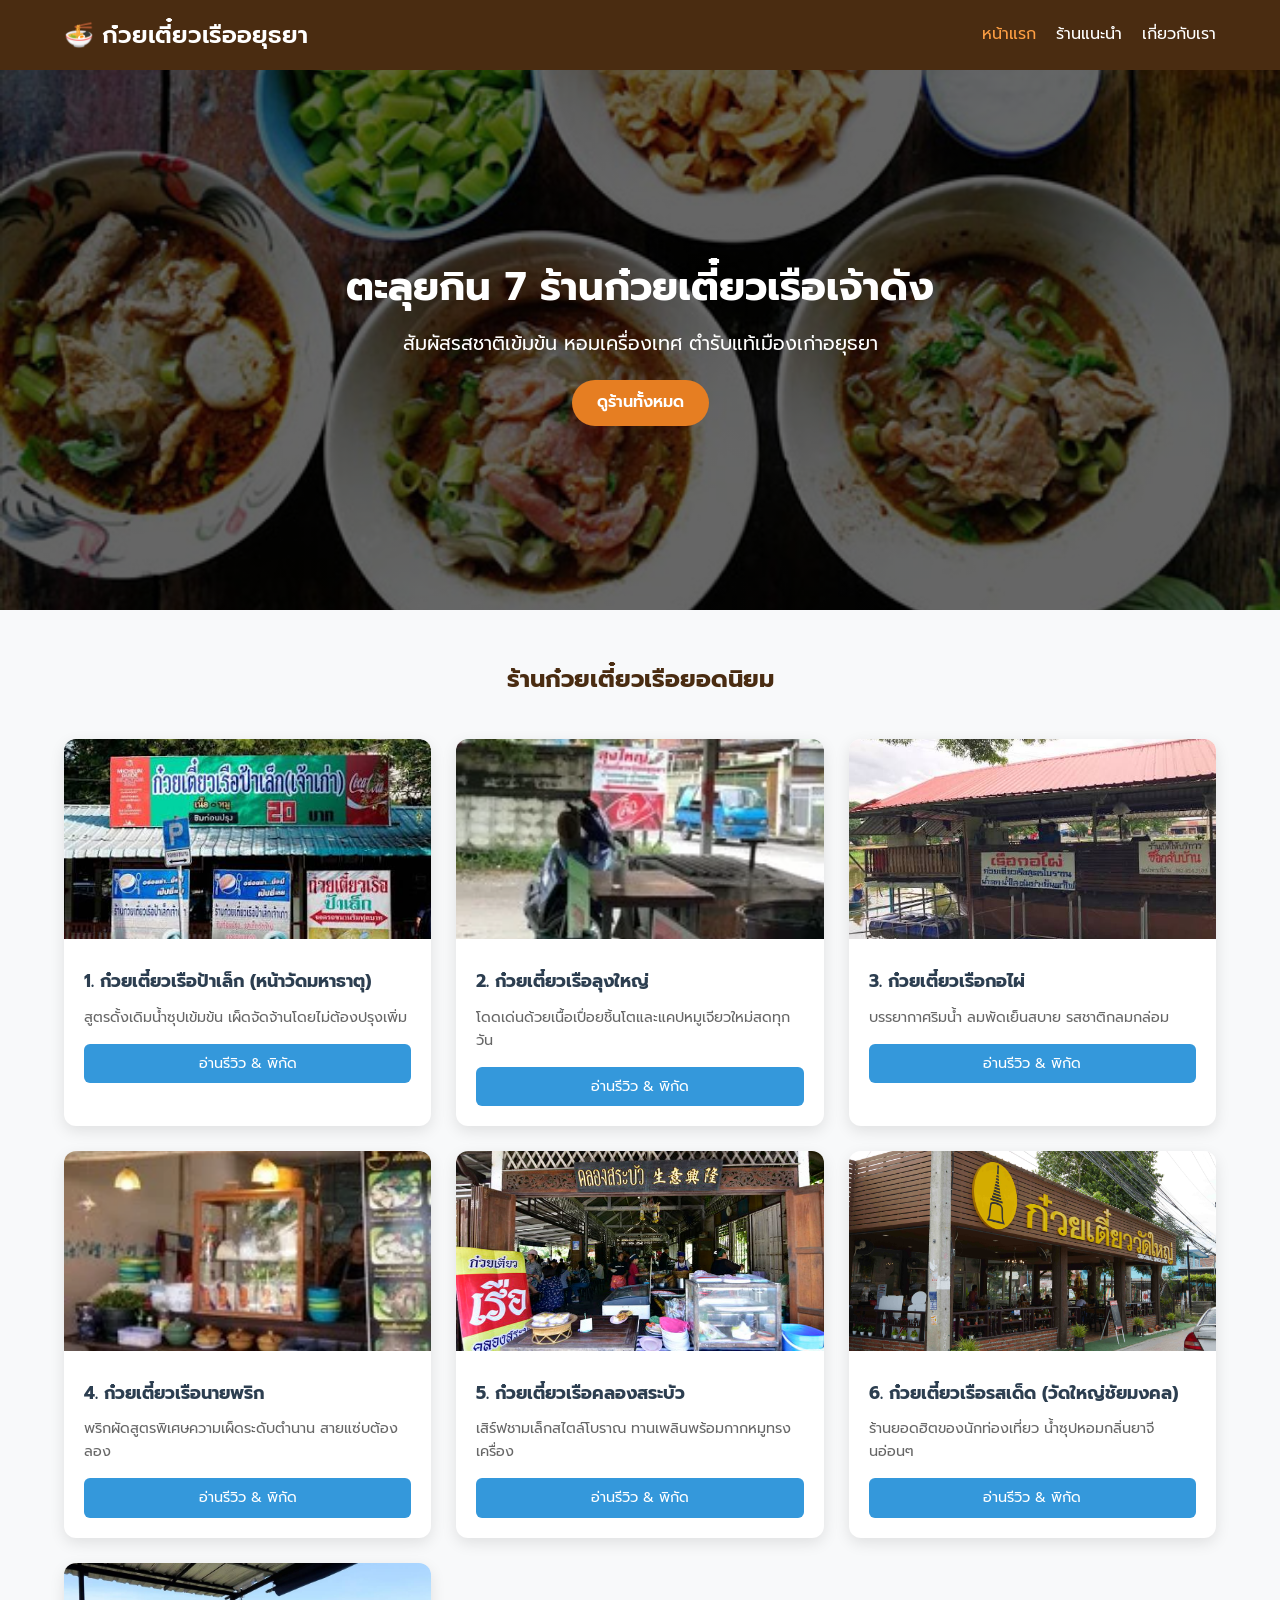
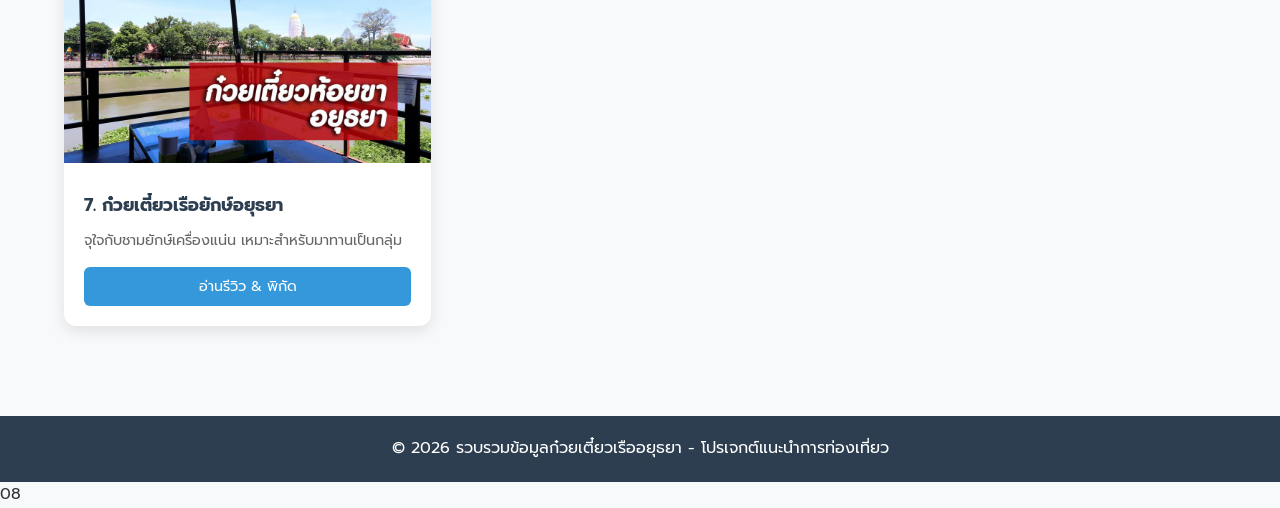
<file: index.html>
<!DOCTYPE html>
<html lang="th">
<head>
    <meta charset="UTF-8">
    <meta name="viewport" content="width=device-width, initial-scale=1.0">
    <title>รวมร้านก๋วยเตี๋ยวเรือเจ้าดังตำรับอยุธยา</title>
    <link rel="stylesheet" href="style.css">
    <link href="https://fonts.googleapis.com/css2?family=Prompt:wght@300;400;600&display=swap" rel="stylesheet">
</head>
<body>

    <header class="navbar">
        <div class="logo">🍜 ก๋วยเตี๋ยวเรืออยุธยา</div>
        <nav>
            <ul>
                <li><a href="index.html" class="active">หน้าแรก</a></li>
                <li><a href="#shops">ร้านแนะนำ</a></li>
                <li><a href="#about">เกี่ยวกับเรา</a></li>
            </ul>
        </nav>
    </header>

    <section class="hero">
        <div class="hero-text">
            <h1>ตะลุยกิน 7 ร้านก๋วยเตี๋ยวเรือเจ้าดัง</h1>
            <p>สัมผัสรสชาติเข้มข้น หอมเครื่องเทศ ตำรับแท้เมืองเก่าอยุธยา</p>
            <a href="#shops" class="btn">ดูร้านทั้งหมด</a>
        </div>
    </section>

    <main class="container" id="shops">
        <h2 class="section-title">ร้านก๋วยเตี๋ยวเรือยอดนิยม</h2>
        
        <div class="shop-grid">
            <!-- Cards 1 -->
            <div class="card">
                <img src="img/shop1.jpg" alt="ก๋วยเตี๋ยวเรือป้าเล็ก">
                <div class="card-body">
                    <h3>1. ก๋วยเตี๋ยวเรือป้าเล็ก (หน้าวัดมหาธาตุ)</h3>
                    <p>สูตรดั้งเดิมน้ำซุปเข้มข้น เผ็ดจัดจ้านโดยไม่ต้องปรุงเพิ่ม</p>
                    <a href="1.html" class="card-btn">อ่านรีวิว & พิกัด</a>
                </div>
            </div>

            <!-- Cards 2 -->
            <div class="card">
                <img src="img/shop-2.webp" alt="ก๋วยเตี๋ยวเรือลุงใหญ่">
                <div class="card-body">
                    <h3>2. ก๋วยเตี๋ยวเรือลุงใหญ่</h3>
                    <p>โดดเด่นด้วยเนื้อเปื่อยชิ้นโตและแคปหมูเจียวใหม่สดทุกวัน</p>
                    <a href="2.html" class="card-btn">อ่านรีวิว & พิกัด</a>
                </div>
            </div>

            <!-- Cards 3 -->
            <div class="card">
                <img src="img/shop3.jpg" alt="ก๋วยเตี๋ยวเรือกอไผ่">
                <div class="card-body">
                    <h3>3. ก๋วยเตี๋ยวเรือกอไผ่</h3>
                    <p>บรรยากาศริมน้ำ ลมพัดเย็นสบาย รสชาติกลมกล่อม</p>
                    <a href="3.html" class="card-btn">อ่านรีวิว & พิกัด</a>
                </div>
            </div>

            <!-- Cards 4 -->
            <div class="card">
                <img src="img/shop-4.webp" alt="ก๋วยเตี๋ยวเรือนายพริก">
                <div class="card-body">
                    <h3>4. ก๋วยเตี๋ยวเรือนายพริก</h3>
                    <p>พริกผัดสูตรพิเศษความเผ็ดระดับตำนาน สายแซ่บต้องลอง</p>
                    <a href="4.html" class="card-btn">อ่านรีวิว & พิกัด</a>
                </div>
            </div>

            <!-- Cards 5 -->
            <div class="card">
                <img src="img/shop-5.jpg" alt="ก๋วยเตี๋ยวเรือริมน้ำแม่น้ำป่าสัก">
                <div class="card-body">
                    <h3>5. ก๋วยเตี๋ยวเรือคลองสระบัว</h3>
                    <p>เสิร์ฟชามเล็กสไตล์โบราณ ทานเพลินพร้อมกากหมูทรงเครื่อง</p>
                    <a href="5.html" class="card-btn">อ่านรีวิว & พิกัด</a>
                </div>
            </div>

            <!-- Cards 6 -->
            <div class="card">
                <img src="img/shop-6.jpeg" alt="ก๋วยเตี๋ยวเรือรสเด็ดวัดใหญ่">
                <div class="card-body">
                    <h3>6. ก๋วยเตี๋ยวเรือรสเด็ด (วัดใหญ่ชัยมงคล)</h3>
                    <p>ร้านยอดฮิตของนักท่องเที่ยว น้ำซุปหอมกลิ่นยาจีนอ่อนๆ</p>
                    <a href="6.html" class="card-btn">อ่านรีวิว & พิกัด</a>
                </div>
            </div>

            <!-- Cards 7 -->
            <div class="card">
                <img src="img/shop-7.jpg" alt="ก๋วยเตี๋ยวเรือยักษ์อยุธยา">
                <div class="card-body">
                    <h3>7. ก๋วยเตี๋ยวเรือยักษ์อยุธยา</h3>
                    <p>จุใจกับชามยักษ์เครื่องแน่น เหมาะสำหรับมาทานเป็นกลุ่ม</p>
                    <a href="7.html" class="card-btn">อ่านรีวิว & พิกัด</a>
                </div>
            </div>
        </div>
    </main>

    <footer>
        <p>© 2026 รวบรวมข้อมูลก๋วยเตี๋ยวเรืออยุธยา - โปรเจกต์แนะนำการท่องเที่ยว</p>
    </footer>

</body>
</html>08
</file>
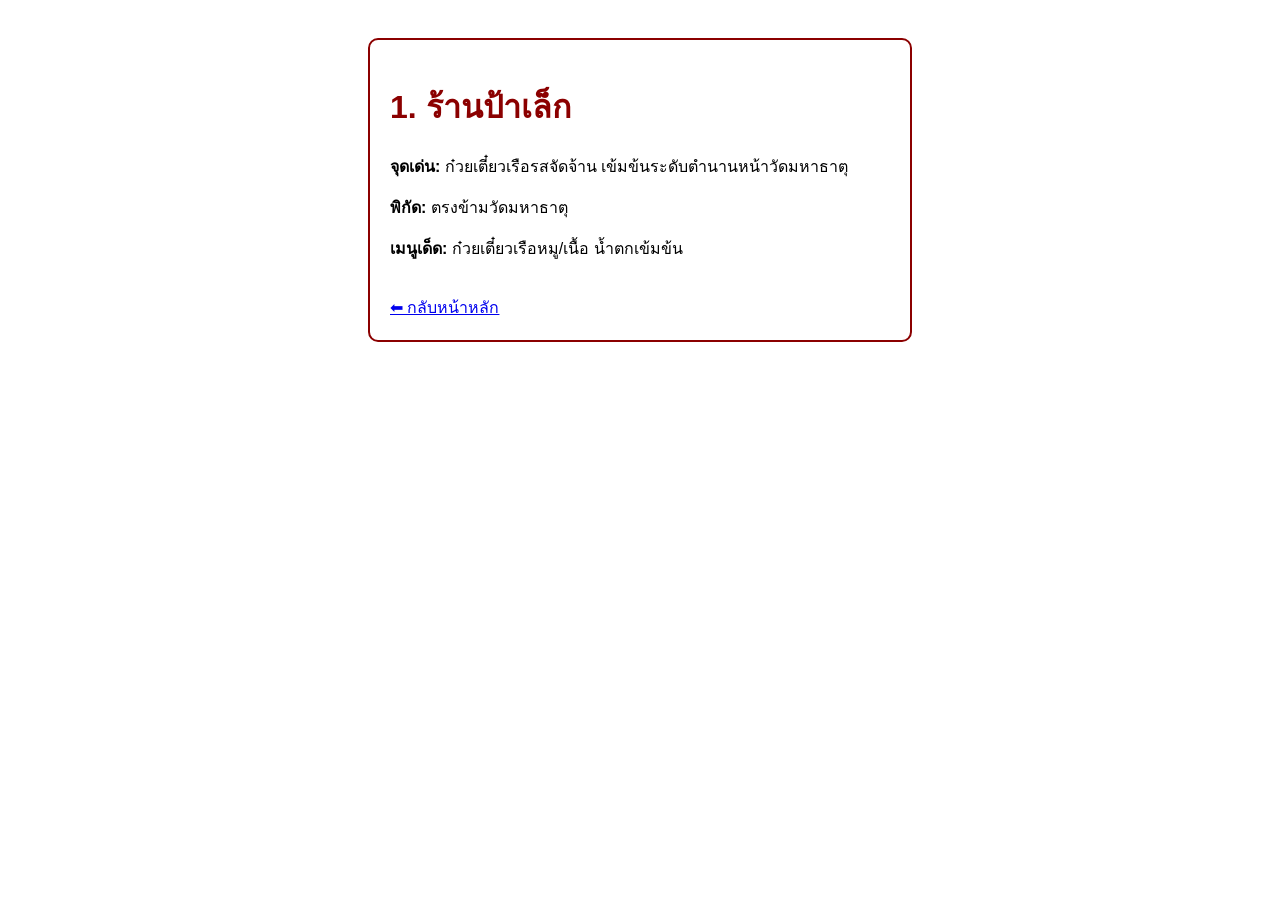
<file: 1.html>
<!DOCTYPE html>
<html lang="th">
<head>
    <meta charset="UTF-8"><title>ร้านป้าเล็ก</title>
    <style>body{font-family:Tahoma,sans-serif;padding:30px;background:#fff;} .card{max-width:500px;margin:auto;border:2px solid #8b0000;padding:20px;border-radius:10px;}</style>
</head>
<body>
    <div class="card">
        <h1 style="color:#8b0000;">1. ร้านป้าเล็ก</h1>
        <p><strong>จุดเด่น:</strong> ก๋วยเตี๋ยวเรือรสจัดจ้าน เข้มข้นระดับตำนานหน้าวัดมหาธาตุ</p>
        <p><strong>พิกัด:</strong> ตรงข้ามวัดมหาธาตุ</p>
        <p><strong>เมนูเด็ด:</strong> ก๋วยเตี๋ยวเรือหมู/เนื้อ น้ำตกเข้มข้น</p>
        <br><a href="index.html">⬅ กลับหน้าหลัก</a>
    </div>
</body>
</html>
</file>
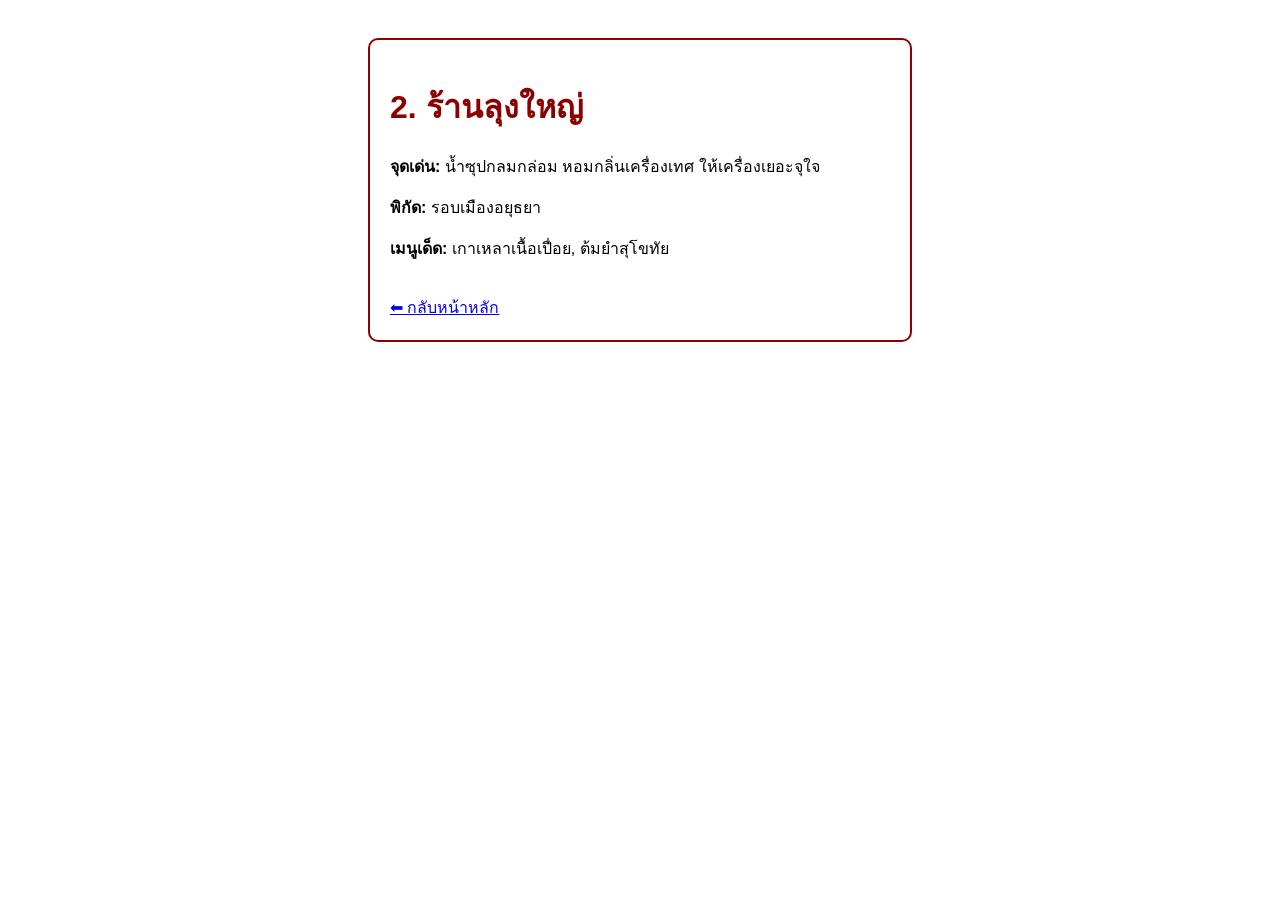
<file: 2.html>
<!DOCTYPE html>
<html lang="th">
<head>
    <meta charset="UTF-8"><title>ร้านลุงใหญ่</title>
    <style>body{font-family:Tahoma,sans-serif;padding:30px;background:#fff;} .card{max-width:500px;margin:auto;border:2px solid #8b0000;padding:20px;border-radius:10px;}</style>
</head>
<body>
    <div class="card">
        <h1 style="color:#8b0000;">2. ร้านลุงใหญ่</h1>
        <p><strong>จุดเด่น:</strong> น้ำซุปกลมกล่อม หอมกลิ่นเครื่องเทศ ให้เครื่องเยอะจุใจ</p>
        <p><strong>พิกัด:</strong> รอบเมืองอยุธยา</p>
        <p><strong>เมนูเด็ด:</strong> เกาเหลาเนื้อเปื่อย, ต้มยำสุโขทัย</p>
        <br><a href="index.html">⬅ กลับหน้าหลัก</a>
    </div>
</body>
</html>
</file>
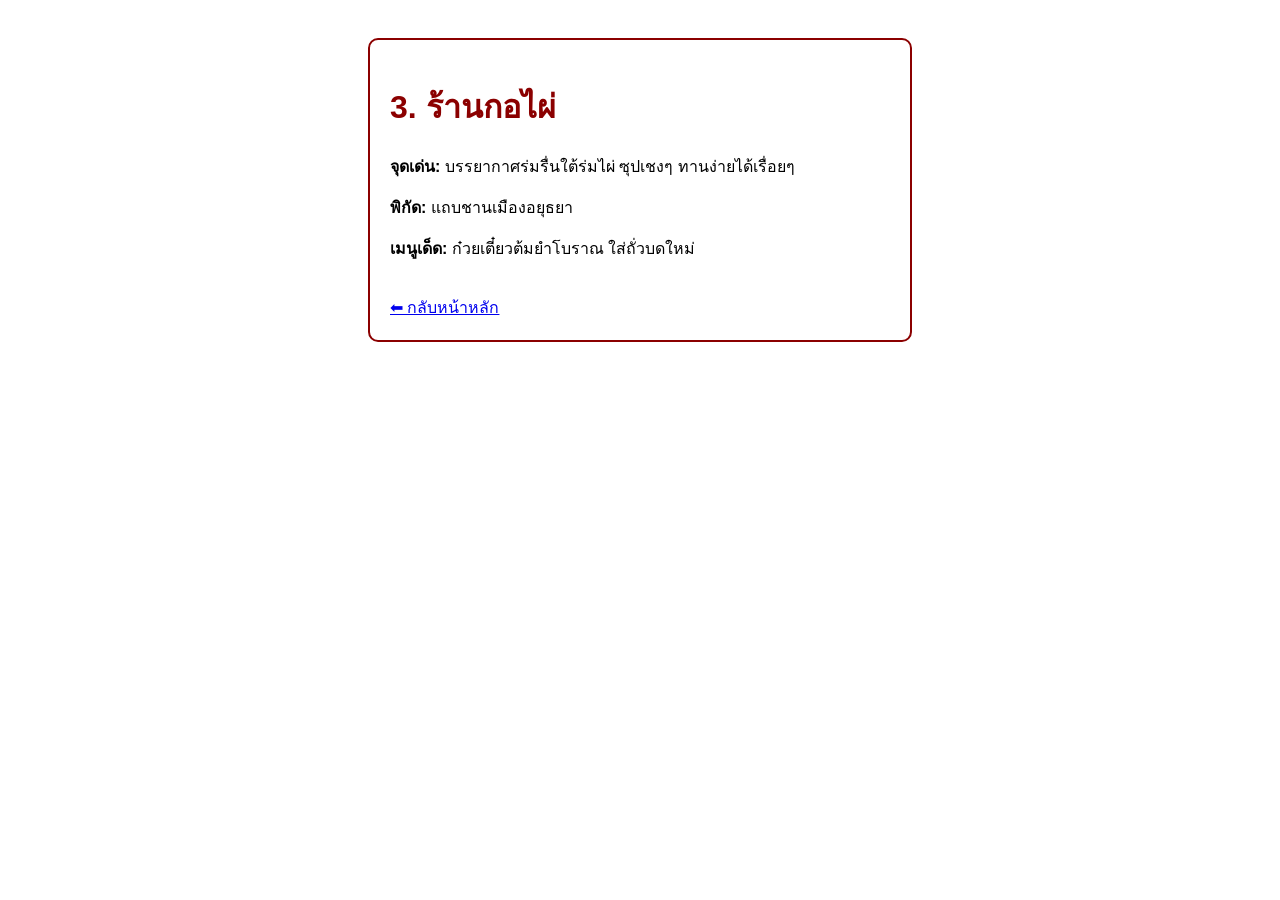
<file: 3.html>
<!DOCTYPE html>
<html lang="th">
<head>
    <meta charset="UTF-8"><title>ร้านกอไผ่</title>
    <style>body{font-family:Tahoma,sans-serif;padding:30px;background:#fff;} .card{max-width:500px;margin:auto;border:2px solid #8b0000;padding:20px;border-radius:10px;}</style>
</head>
<body>
    <div class="card">
        <h1 style="color:#8b0000;">3. ร้านกอไผ่</h1>
        <p><strong>จุดเด่น:</strong> บรรยากาศร่มรื่นใต้ร่มไผ่ ซุปเชงๆ ทานง่ายได้เรื่อยๆ</p>
        <p><strong>พิกัด:</strong> แถบชานเมืองอยุธยา</p>
        <p><strong>เมนูเด็ด:</strong> ก๋วยเตี๋ยวต้มยำโบราณ ใส่ถั่วบดใหม่</p>
        <br><a href="index.html">⬅ กลับหน้าหลัก</a>
    </div>
</body>
</html>
</file>
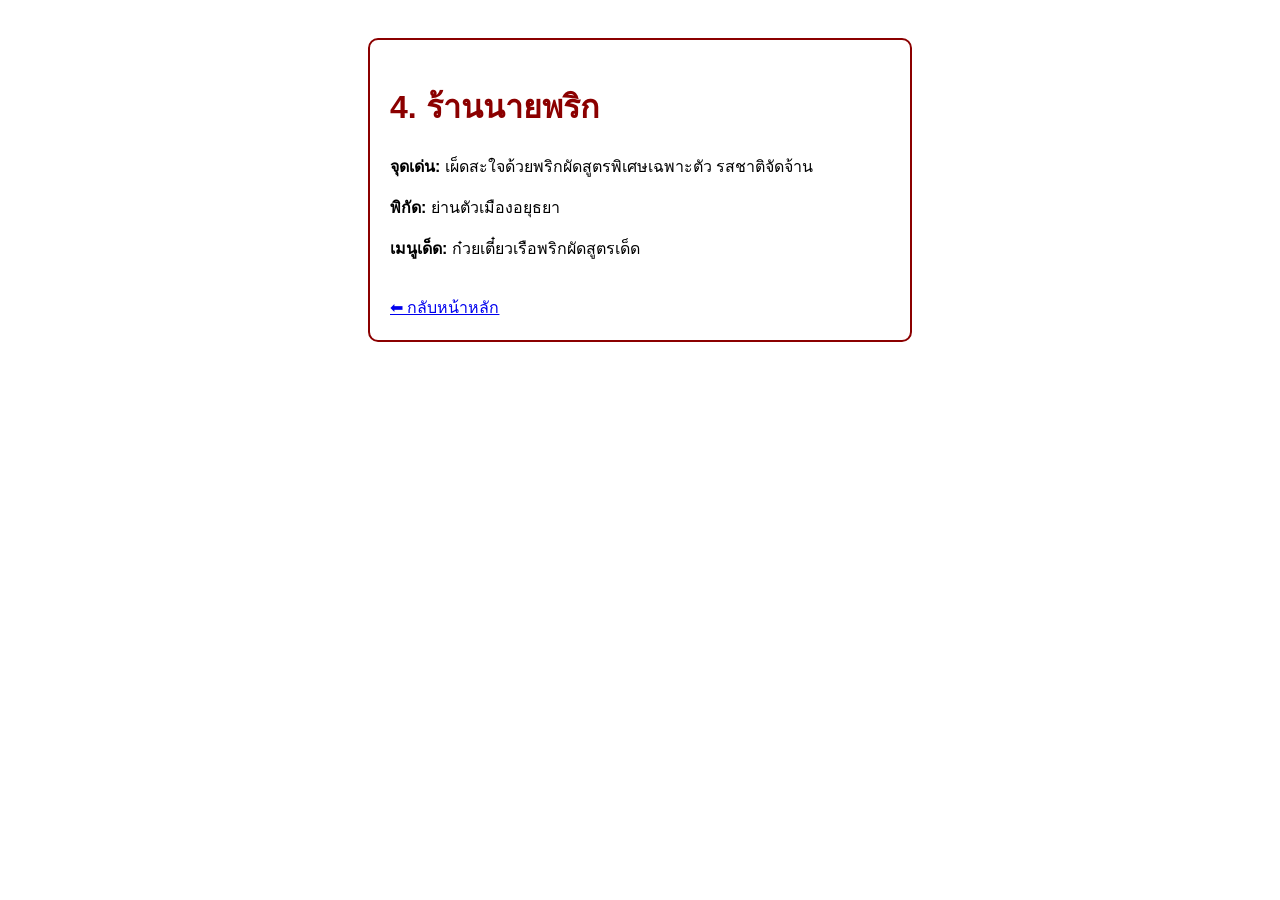
<file: 4.html>
<!DOCTYPE html>
<html lang="th">
<head>
    <meta charset="UTF-8"><title>ร้านนายพริก</title>
    <style>body{font-family:Tahoma,sans-serif;padding:30px;background:#fff;} .card{max-width:500px;margin:auto;border:2px solid #8b0000;padding:20px;border-radius:10px;}</style>
</head>
<body>
    <div class="card">
        <h1 style="color:#8b0000;">4. ร้านนายพริก</h1>
        <p><strong>จุดเด่น:</strong> เผ็ดสะใจด้วยพริกผัดสูตรพิเศษเฉพาะตัว รสชาติจัดจ้าน</p>
        <p><strong>พิกัด:</strong> ย่านตัวเมืองอยุธยา</p>
        <p><strong>เมนูเด็ด:</strong> ก๋วยเตี๋ยวเรือพริกผัดสูตรเด็ด</p>
        <br><a href="index.html">⬅ กลับหน้าหลัก</a>
    </div>
</body>
</html>
</file>
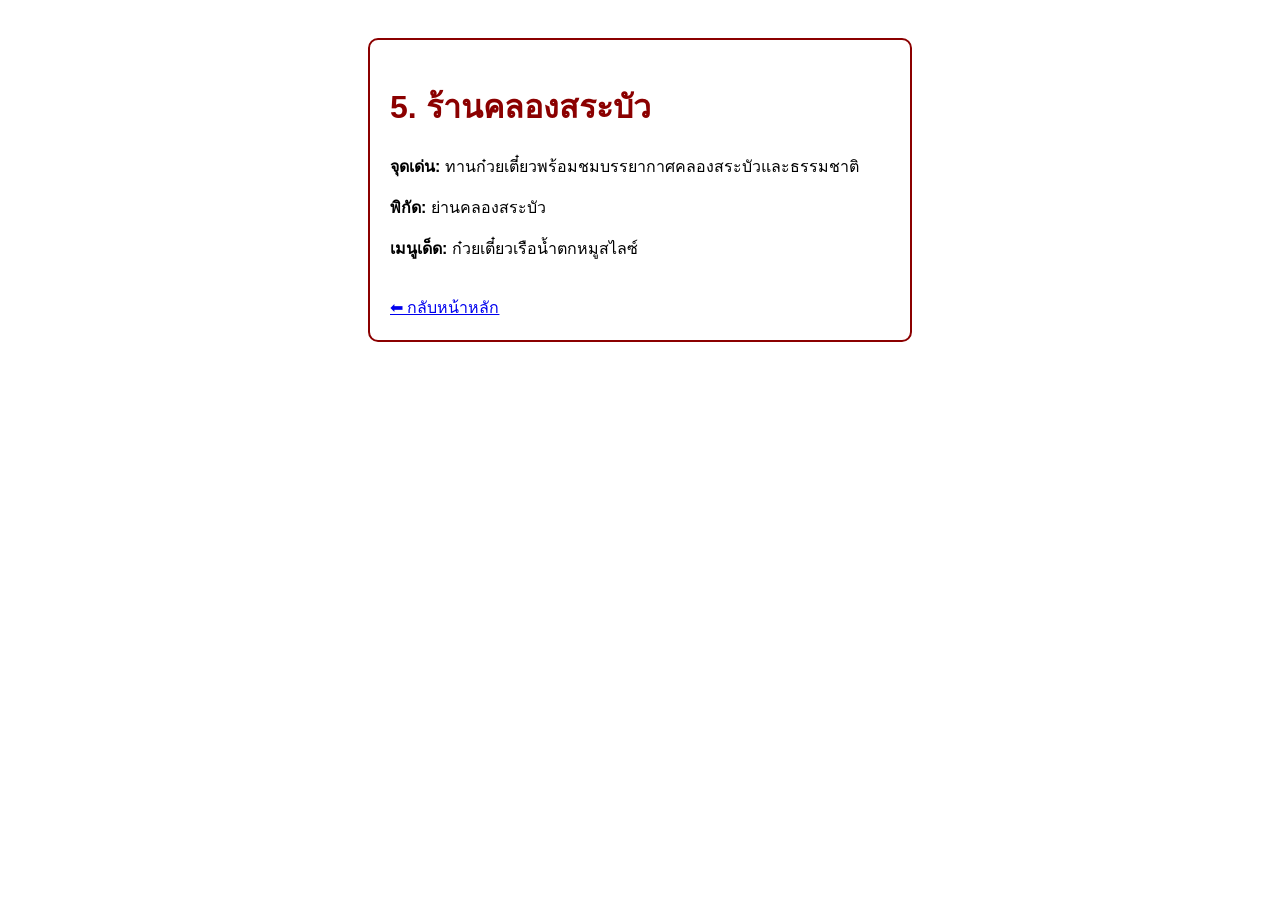
<file: 5.html>
<!DOCTYPE html>
<html lang="th">
<head>
    <meta charset="UTF-8"><title>ร้านคลองสระบัว</title>
    <style>body{font-family:Tahoma,sans-serif;padding:30px;background:#fff;} .card{max-width:500px;margin:auto;border:2px solid #8b0000;padding:20px;border-radius:10px;}</style>
</head>
<body>
    <div class="card">
        <h1 style="color:#8b0000;">5. ร้านคลองสระบัว</h1>
        <p><strong>จุดเด่น:</strong> ทานก๋วยเตี๋ยวพร้อมชมบรรยากาศคลองสระบัวและธรรมชาติ</p>
        <p><strong>พิกัด:</strong> ย่านคลองสระบัว</p>
        <p><strong>เมนูเด็ด:</strong> ก๋วยเตี๋ยวเรือน้ำตกหมูสไลซ์</p>
        <br><a href="index.html">⬅ กลับหน้าหลัก</a>
    </div>
</body>
</html>
</file>
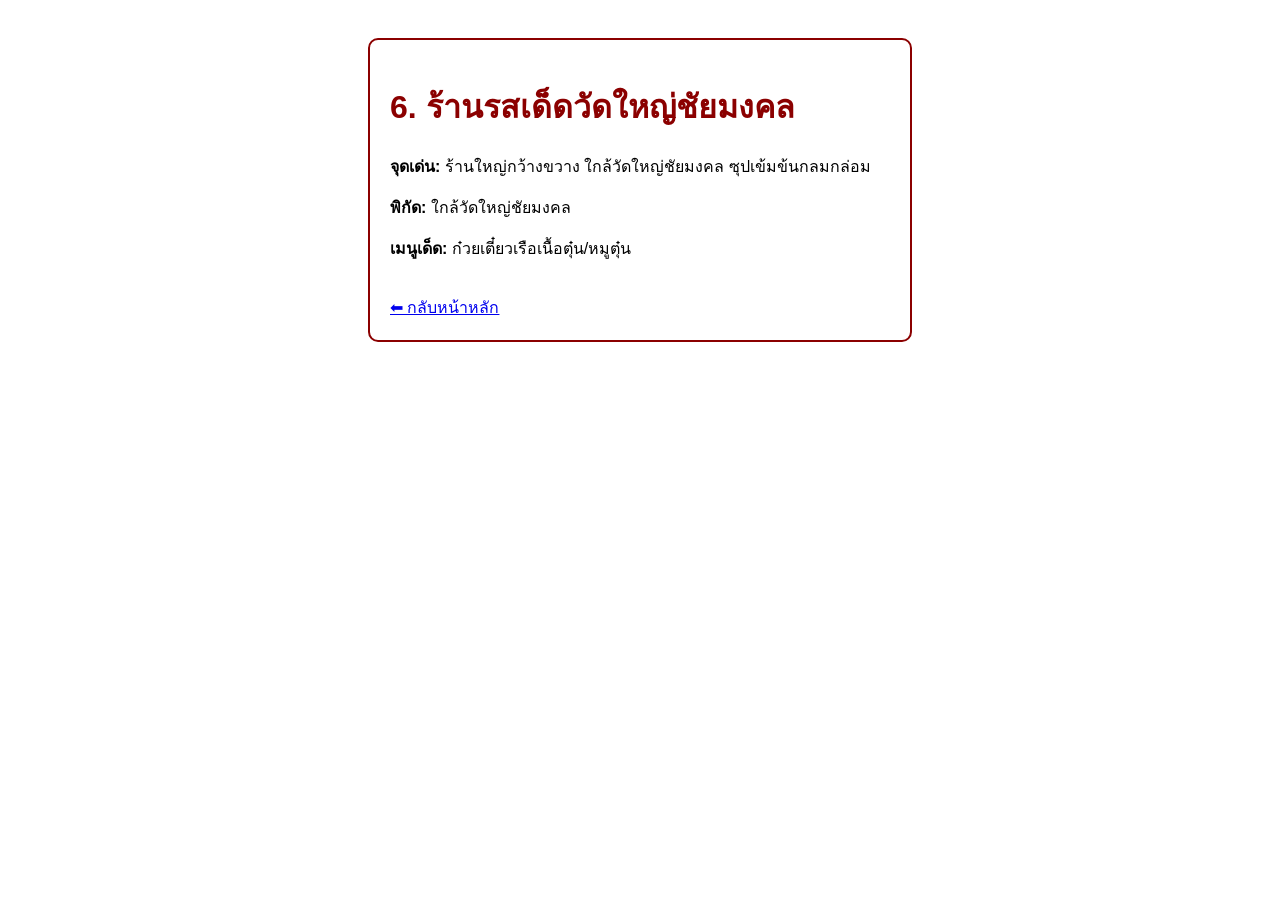
<file: 6.html>
<!DOCTYPE html>
<html lang="th">
<head>
    <meta charset="UTF-8"><title>ร้านรสเด็ดวัดใหญ่ชัยมงคล</title>
    <style>body{font-family:Tahoma,sans-serif;padding:30px;background:#fff;} .card{max-width:500px;margin:auto;border:2px solid #8b0000;padding:20px;border-radius:10px;}</style>
</head>
<body>
    <div class="card">
        <h1 style="color:#8b0000;">6. ร้านรสเด็ดวัดใหญ่ชัยมงคล</h1>
        <p><strong>จุดเด่น:</strong> ร้านใหญ่กว้างขวาง ใกล้วัดใหญ่ชัยมงคล ซุปเข้มข้นกลมกล่อม</p>
        <p><strong>พิกัด:</strong> ใกล้วัดใหญ่ชัยมงคล</p>
        <p><strong>เมนูเด็ด:</strong> ก๋วยเตี๋ยวเรือเนื้อตุ๋น/หมูตุ๋น</p>
        <br><a href="index.html">⬅ กลับหน้าหลัก</a>
    </div>
</body>
</html>
</file>
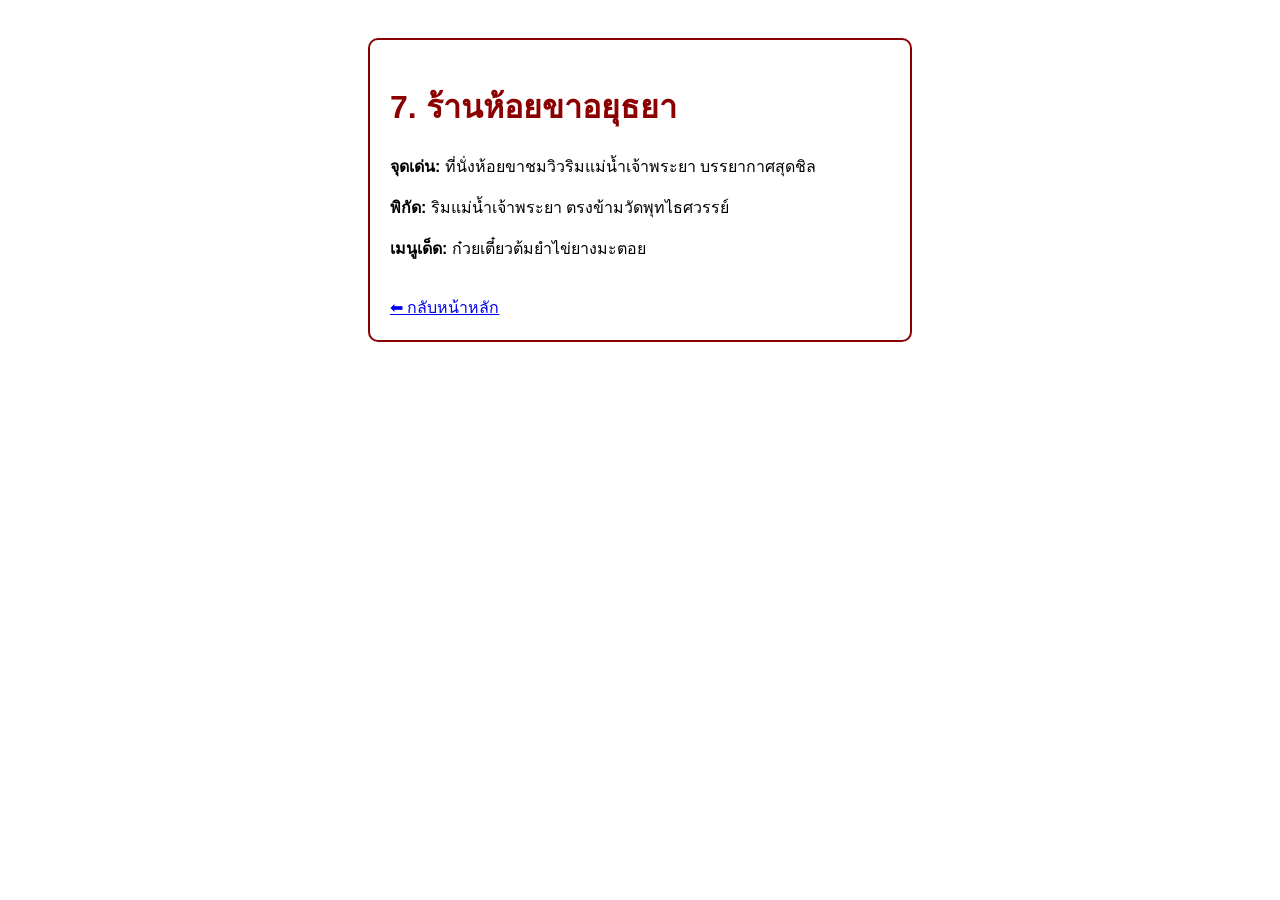
<file: 7.html>
<!DOCTYPE html>
<html lang="th">
<head>
    <meta charset="UTF-8"><title>ร้านห้อยขาอยุธยา</title>
    <style>body{font-family:Tahoma,sans-serif;padding:30px;background:#fff;} .card{max-width:500px;margin:auto;border:2px solid #8b0000;padding:20px;border-radius:10px;}</style>
</head>
<body>
    <div class="card">
        <h1 style="color:#8b0000;">7. ร้านห้อยขาอยุธยา</h1>
        <p><strong>จุดเด่น:</strong> ที่นั่งห้อยขาชมวิวริมแม่น้ำเจ้าพระยา บรรยากาศสุดชิล</p>
        <p><strong>พิกัด:</strong> ริมแม่น้ำเจ้าพระยา ตรงข้ามวัดพุทไธศวรรย์</p>
        <p><strong>เมนูเด็ด:</strong> ก๋วยเตี๋ยวต้มยำไข่ยางมะตอย</p>
        <br><a href="index.html">⬅ กลับหน้าหลัก</a>
    </div>
</body>
</html>
</file>
<file: style.css>
* {
    margin: 0;
    padding: 0;
    box-sizing: border-box;
    font-family: 'Prompt', sans-serif;
}

body {
    background-color: #f8f9fa;
    color: #333;
    line-height: 1.6;
}

/* Navbar */
.navbar {
    display: flex;
    justify-content: space-between;
    align-items: center;
    background-color: #4a2c11;
    padding: 1rem 5%;
    position: sticky;
    top: 0;
    z-index: 1000;
}

.logo {
    color: #fff;
    font-size: 1.5rem;
    font-weight: 600;
}

.navbar ul {
    display: flex;
    list-style: none;
}

.navbar ul li a {
    color: #fff;
    text-decoration: none;
    margin-left: 20px;
    transition: 0.3s;
}

.navbar ul li a:hover, .navbar ul li a.active {
    color: #ff9f43;
}

/* Hero Section */
.hero {
    background: linear-gradient(rgba(0,0,0,0.6), rgba(0,0,0,0.6)), url('img/all-1.jpg') center/cover no-repeat;
    height: 60vh;
    display: flex;
    justify-content: center;
    align-items: center;
    text-align: center;
    color: #fff;
    padding: 0 20px;
}

.hero h1 { font-size: 2.5rem; margin-bottom: 10px; }
.hero p { font-size: 1.2rem; margin-bottom: 20px; }

.btn {
    display: inline-block;
    background: #e67e22;
    color: #fff;
    padding: 10px 25px;
    border-radius: 25px;
    text-decoration: none;
    font-weight: 600;
    transition: 0.3s;
}

.btn:hover { background: #d35400; }

/* Grid & Cards */
.container { padding: 50px 5%; }
.section-title { text-align: center; margin-bottom: 40px; color: #4a2c11; }

.shop-grid {
    display: grid;
    grid-template-columns: repeat(auto-fit, minmax(280px, 1fr));
    gap: 25px;
}

.card {
    background: #fff;
    border-radius: 12px;
    overflow: hidden;
    box-shadow: 0 5px 15px rgba(0,0,0,0.1);
    transition: transform 0.3s;
}

.card:hover { transform: translateY(-5px); }
.card img { width: 100%; height: 200px; object-fit: cover; }
.card-body { padding: 20px; }
.card-body h3 { font-size: 1.1rem; margin-bottom: 10px; color: #2c3e50; }
.card-body p { font-size: 0.9rem; color: #666; margin-bottom: 15px; }

.card-btn {
    display: block;
    text-align: center;
    background: #3498db;
    color: #fff;
    padding: 8px 0;
    border-radius: 6px;
    text-decoration: none;
    font-size: 0.9rem;
}

.card-btn:hover { background: #2980b9; }

/* Detail Page Custom Style */
.detail-container {
    background: #fff;
    padding: 30px;
    border-radius: 12px;
    margin: 40px auto;
    max-width: 800px;
}

.detail-img {
    width: 100%;
    max-height: 400px;
    object-fit: cover;
    border-radius: 8px;
    margin-bottom: 20px;
}

/* Footer */
footer {
    text-align: center;
    padding: 20px;
    background: #2c3e50;
    color: #fff;
    margin-top: 40px;
}
</file>
